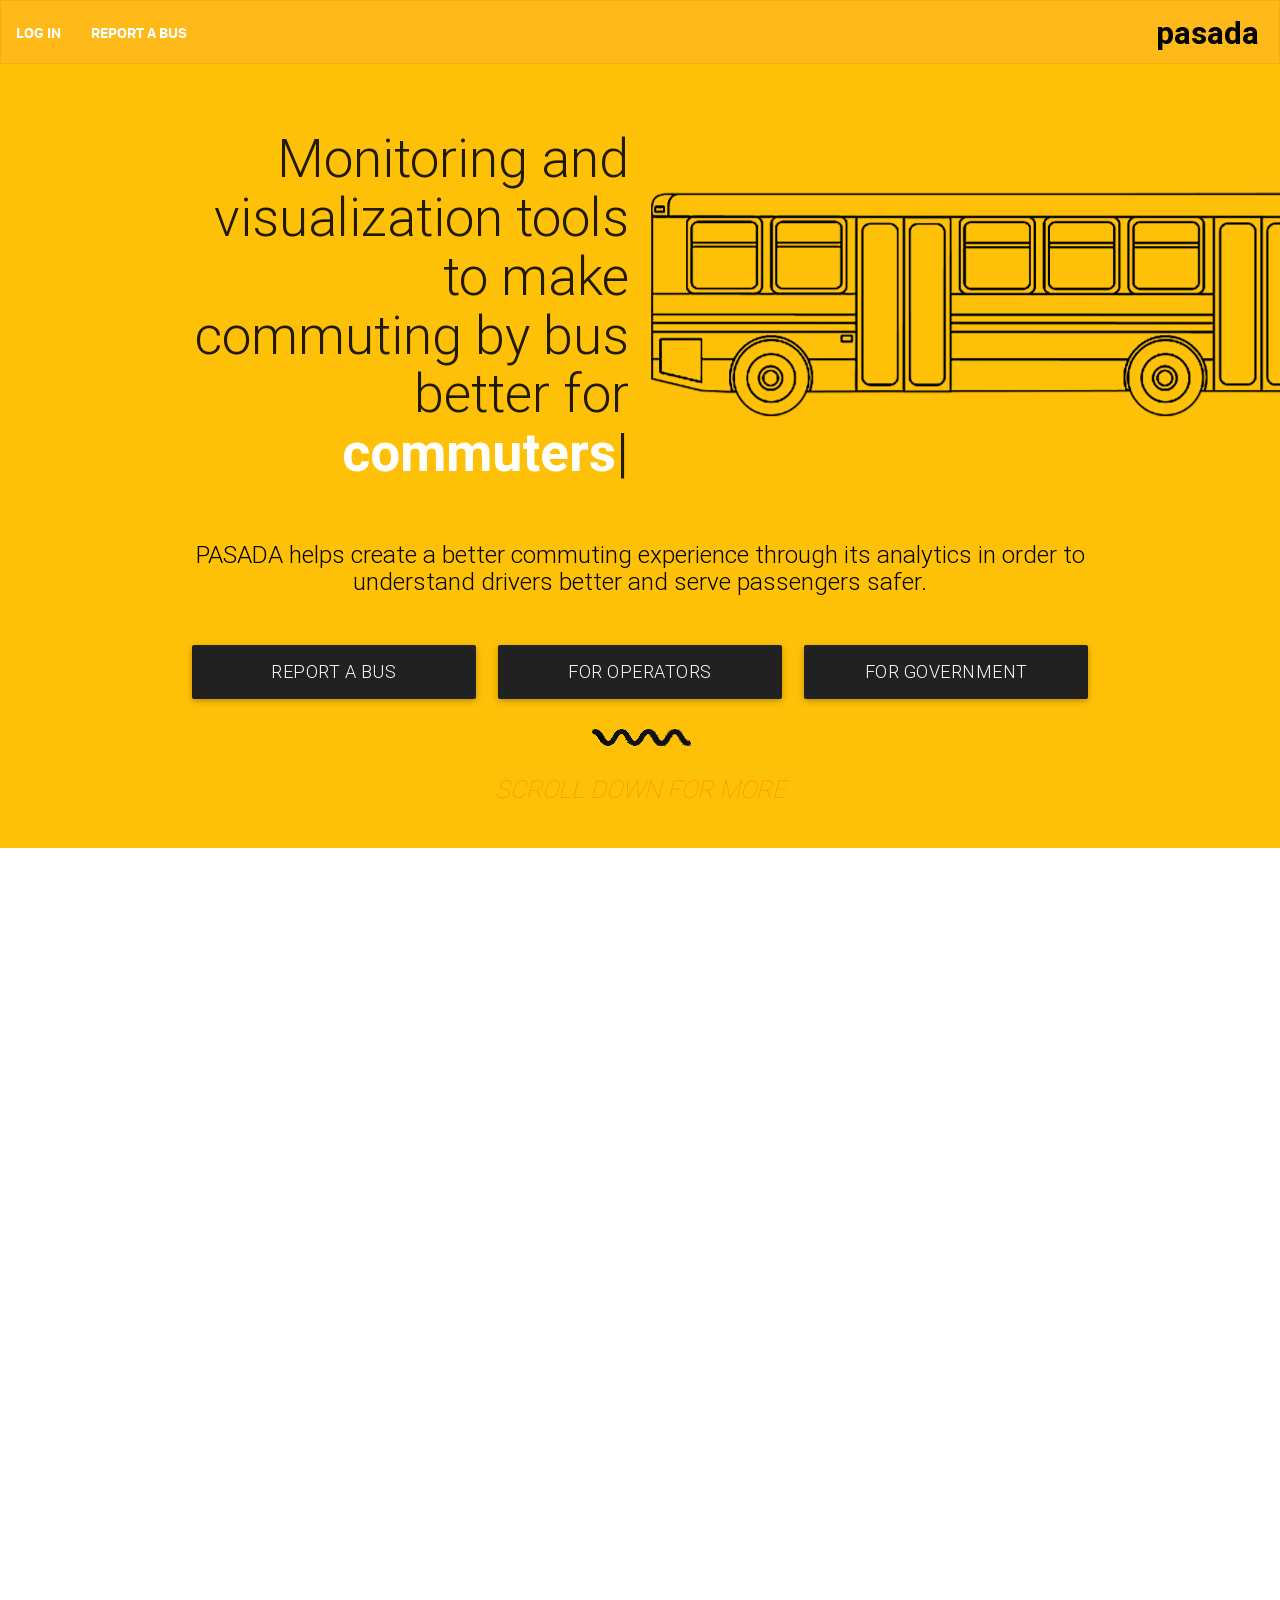
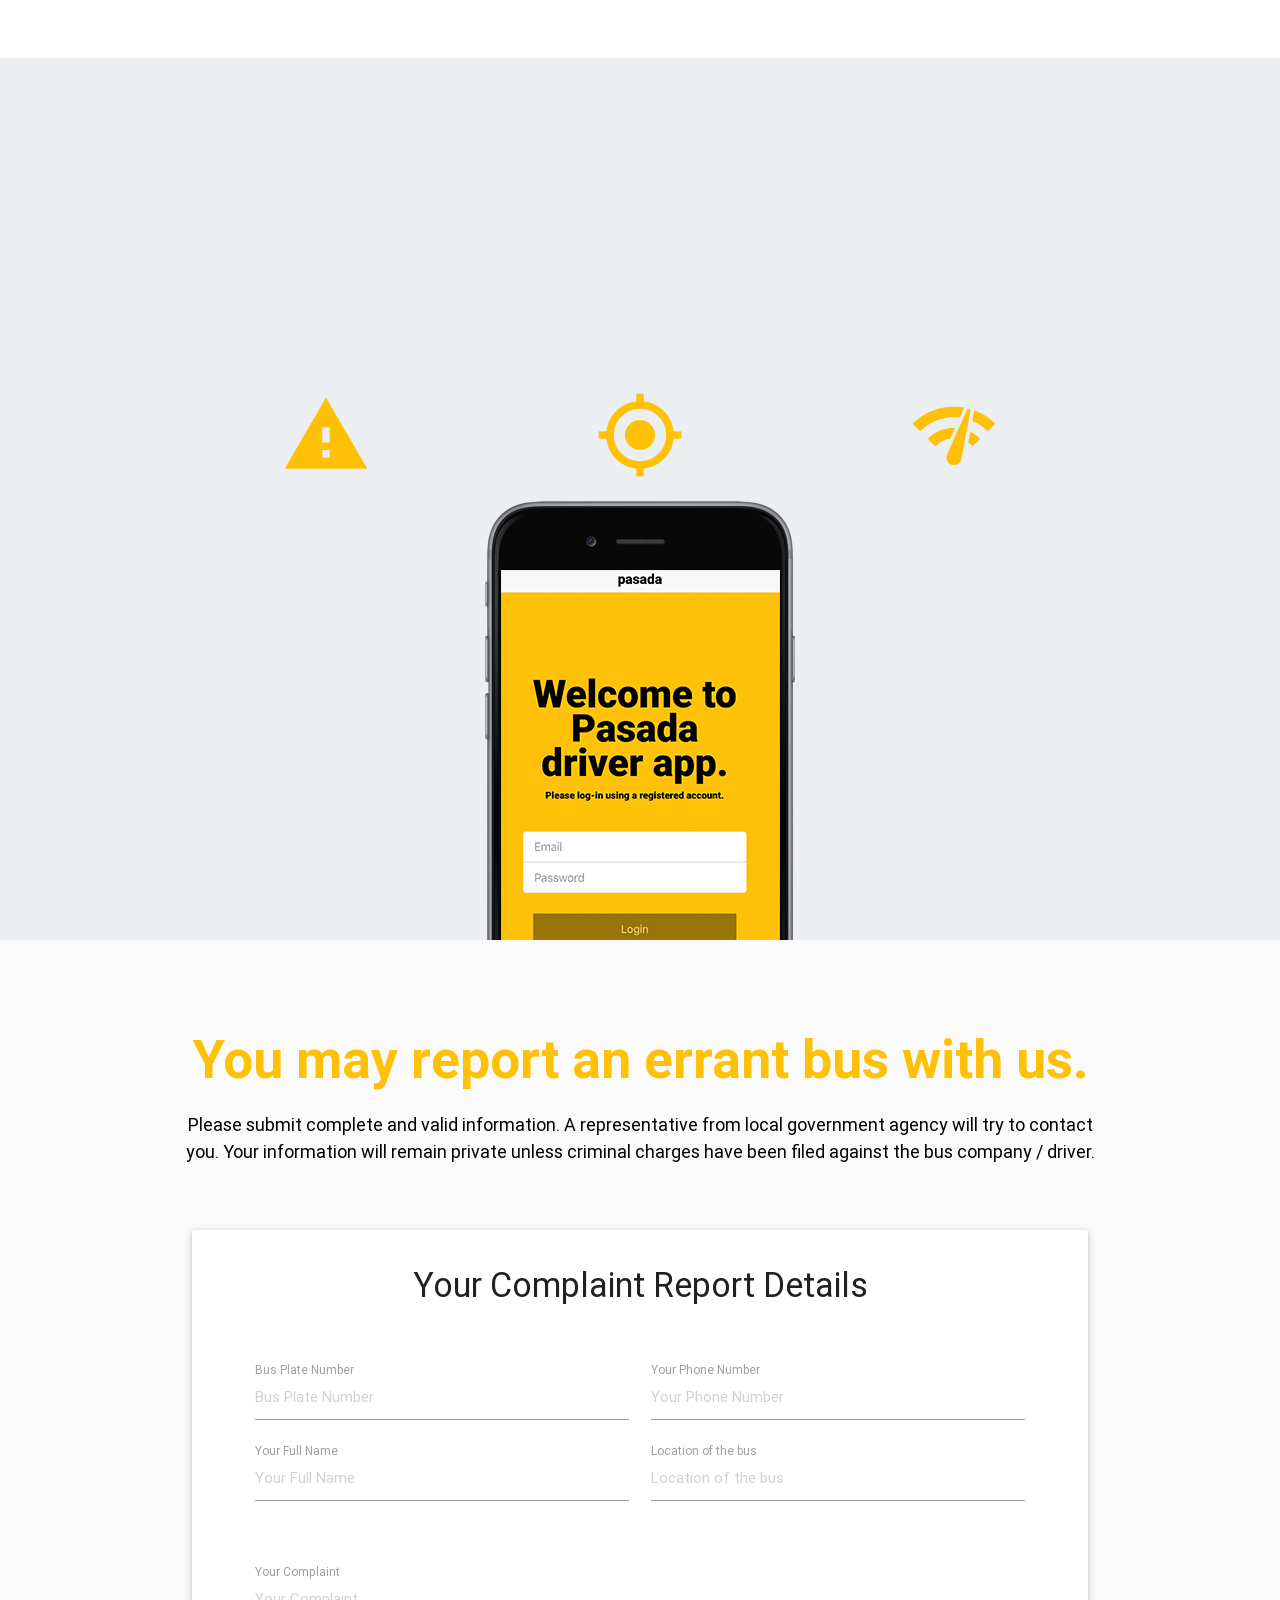
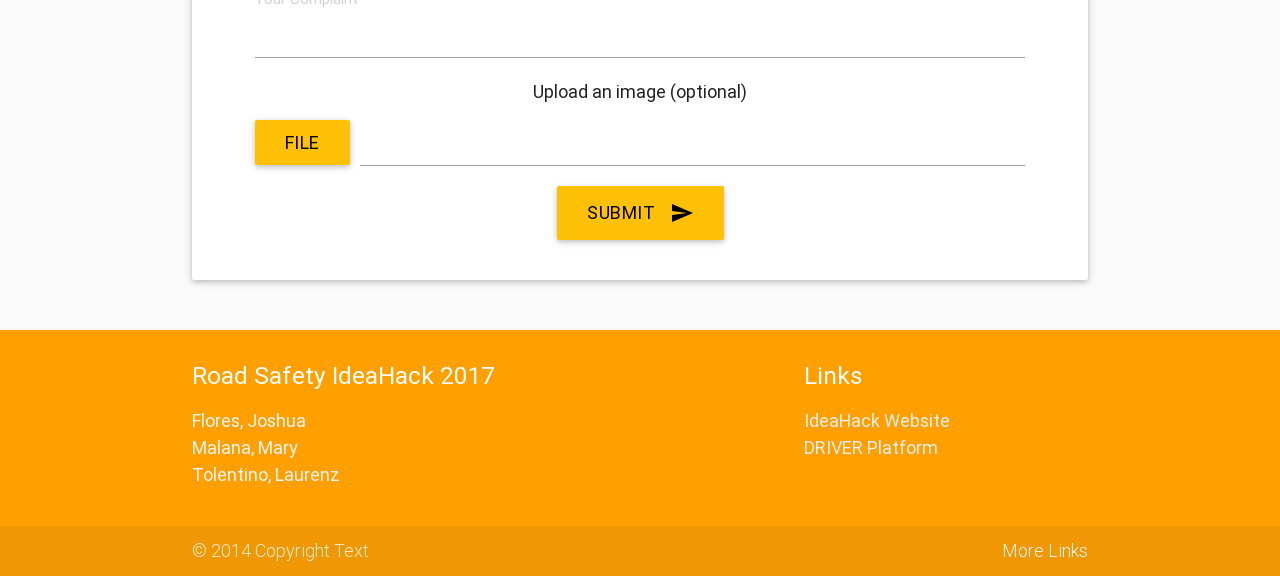
<file: index.html>
<!--
    Hello
-->
<html>
    <head>
        <!-- title -->
        <title>
            pasada
        </title>
        <!-- favicon -->
        <!-- 
            Import stylesheets Below
        -->
        <!-- Materialize CSS Import -->
        <link type="text/css" rel="stylesheet" href="css/materialize.css"  media="screen,projection"/>
        <!-- Fonts up up and away -->
        <link type="text/css" rel="stylesheet" href="css/fontpack-local.css"/>
        <!-- Google Material Icons -->
        <link href="https://fonts.googleapis.com/icon?family=Material+Icons" rel="stylesheet">
        <!-- Custom Stylesheet -->
        <link type="text/css" rel="stylesheet" href="css/pasada-main.css"/>
        <!-- 
            Something Meta 
        --> 
        
        <meta name="viewport" content="width=device-width, initial-scale=1.0, maximum-scale=1.0, user-scalable=yes"/>
        <style> [data-sr] { visibility: hidden; } </style>
    </head>
    
    <body>
        <!--
            ******** START HERE ********
        -->
        <!-- 
            NAVIGATION 
        -->
        <div class="navbar-fixed">
            <nav class="amber-trans amber-border">
                <div class="nav-wrapper">
                    <!-- destination links -->
                    <ul id="nav-mobile" class="left hide-on-med-and-down">
                        <li>
                            <a href="operator/" class="sf-700  all-caps">
                                Log in
                            </a>
                        </li>
                        <li class="amber- border-right">
                            <a href="#reklamo" class="sf-700  all-caps">
                                report a bus
                            </a>
                        </li>
                    </ul>
                    <!-- /destination links -->
                    <!-- logo/title in navbar -->
                    <a href="#" class="brand-logo right roboto-700 pushleft-1p black-text">
                        pasada
                    </a>
                    <!-- /logo/title in navbar -->
                </div>
            </nav>
        </div>
        <!-- 
            /NAVIGATION 
        -->
        <!--
            CONTENT BODY
        -->
        <!-- ABOVE-THE-FOLD -->
        <section id="above-the-fold" class="section amber">
            <div class="super">
                <!-- container -->
                <div class="container">
                    <!-- row -->
                    <div class="row">
                        <!-- left col -->
                        <div class="col s12 m6 valign-wrapper " style="height: 50%;" data-sr="reset enter left move 40px">
                            <h2 class="roboto-300 text-right">
                                Monitoring and visualization tools to make commuting by bus better for
                                <!-- Typed js content goes here --><br>
                                <span class="element white-text roboto-900"></span>    
                            </h2>
                            <!--
                            <div class="row valign" data-sr="reset enter left move 40px">
                                <h1 class="roboto-bold font-condensed" >
                                    Take your bus operation to the next level.
                                </h1>
                                <p class="white-text">
                                    Powerful analytics tool to help you understand how your bus drivers perform, protect your business from future disasters caused by undisciplined drivers, identify drivers that need emergency help.
                                </p>
                            </div>
                            -->
                        </div>
                        <!-- /left col -->
                        <!-- right col -->
                        <div class="col s12 m6 valign-wrapper hide-on-small-only" style="height: 50%;" data-sr="reset enter right move 40px">
                            <img style="width: 170%;" src="assets/images/bus-outline-black.png">
                        </div>
                        <!-- /right col -->
                        <!-- EXTRA ROW WITHIN A ROW -->
                        <div class="row">
                            <div class="col s12" data-sr="reset enter bottom move 40px">
                                <h5 class="black-text center roboto-300">
                                PASADA helps create a better commuting experience through its analytics in order to understand drivers better and serve passengers safer.
                                </h5>
                            </div>
                        </div>
                    </div>
                    <!-- /row -->
                    <!-- ROW -->
                    <div class="row" data-sr="enter top move 40px">
                        <!-- BUTTON ROW -->
                        <div class="col s12">
                            <div class="row roboto-300">
                                <!-- COMPLAIN BUTTON -->
                                <div class="col s12 m4">
                                    <a href="#reklamo" class="btn-large full-width grey darken-4">
                                        report a bus
                                    </a>
                                </div>
                                <!-- /COMPLAIN BUTTON -->
                                <!-- pads --><div class="row hide-on-med-and-up"></div>
                                <!-- COMPLAIN BUTTON -->
                                <div class="col s12 m4">
                                    <a href="operator/index.html" class="btn-large full-width grey darken-4">
                                        for operators
                                    </a>
                                </div>
                                <!-- /COMPLAIN BUTTON -->
                                <!-- pads --><div class="row hide-on-med-and-up"></div>
                                <!-- COMPLAIN BUTTON -->
                                <div class="col s12 m4">
                                    <a href="auth-dash.html" class="btn-large full-width grey darken-4">
                                        for government
                                    </a>
                                </div>
                                <!-- /COMPLAIN BUTTON -->
                            </div>
                        </div>
                        <!-- BUTTON ROW -->
                        <!-- SQUIGGLY LINE AREA -->
                        <div class="col s12 center">
                            <img src="assets/images/squiggly.png">
                        </div>
                        <!-- SQUIGGLY LINE AREA -->
                    </div>
                    <!-- /ROW -->
                </div>
                <!-- /container -->
            </div>
            <!-- SCROLL DOWN FOR MORE -->
            <div class="container">
                <!-- ROW -->
                <div class="row">
                    <h5 class="all-caps italics roboto-ultrathin center amber-text text-darken-3">
                        scroll down for more
                    </h5>
                </div>
                <!-- ROW -->
            </div>
            <!-- SCROLL DOWN FOR MORE -->
        </section>
        <!-- /ABOVE-THE-FOLD -->
        <!-- SECTION 1 -->
        <section class="section pushdown-5p" style="height: 90%;">
            <div class="container">
                <!-- ROW -->
                <div class="row">
                    <!-- LEFT-COL -->
                    <div class="col s12 m6 valign-wrapper" style="height: 100%">
                        <div class="row valign">
                            <h1 class="roboto-bold amber-text text-darken-2" data-sr="reset enter left move 40px">
                                Real-time monitoring. Uncomplicated visualization.
                            </h1>
                            <p data-sr="reset enter bottom move 60px">
                                Monitor your buses and find out where they are without the need for manual communication. Understand your driver's performance as well as incidents and events that could affect your commuters.
                            </p>
                        </div>
                    </div>
                    <!-- /LEFT-COL -->
                    <!-- RIGHT-COL -->
                    <div class="col s12 m6 valign-wrapper hide-on-small-only" style="height: 100%" data-sr="reset enter right move 40px">
                        <img src="assets/images/sshot-op-dashboard.jpg" style="position: relative; z-index: 1;" >
                    </div>
                    <!-- /RIGHT-COL -->
                </div>
                <!-- /ROW -->
            </div>
        </section>
        <!-- /SECTION 1 -->
        <!-- SECTION -->
        <section class="section blue-grey lighten-5" style="position: relative; z-index: 2; height: 98%;">
            <!-- pushdown --><div class="pushdown-2p"></div>
            <div class="container">
                <div class="row">
                    <div class="col s10 offset-s1">
                        <h2 class="roboto-900 center grey-text text-darken-4" data-sr="reset enter bottom move 40px">
                            Making the drivers part of the solution
                        </h2>
                        <p class="center" data-sr="reset enter top move 40px">
                            The PASADA mobile app tracks not only the location using GPS technology but also the vehicle's speed and informs the driver if the maximum speed has been reached. Access to emergency services for life-threatening situations and vehicle breakdowns are just a tap-away.
                        </p>
                    </div>
                    <div class="center">
                        <div class="row">
                            <div class="col s4">
                                <i class="material-icons large amber-text">warning</i>
                            </div>
                            <div class="col s4">
                                <i class="material-icons large amber-text icons-typed">my_location</i>
                            </div>
                            <div class="col s4">
                                <i class="material-icons large amber-text">network_check</i>
                            </div>
                        </div>
                        <img src="assets/images/iphone_frame_dark.png">   
                    </div>
                </div>
            </div>
        </section>
        <!-- /SECTION -->
        <!-- SECTION 2 -->
        <section id="reklamo" class="section pushdown-5p grey lighten-5 " style="position: relative; z-index: 2;">
            <div class="container">
                <!-- ROW -->
                <div class="row">
                    <!-- LEFT COL-->
                    <div class="col s12">
                        <div>
                            <div class="row center">
                                <h2 class="amber-text roboto-bold">
                                    You may report an errant bus with us. 
                                </h2>
                                <p class="black-text">
                                    Please submit complete and valid information. A representative from local government agency will try to contact you. Your information will remain private unless criminal charges have been filed against the bus company / driver.
                                </p>
                            </div>
                        </div>
                    </div>
                    <!-- /LEFT COL -->
                </div>
                <!-- /ROW -->
                <!-- ROW -->
                <div class="row">
                <!-- RIGHT COL -->
                    <div class="col s12">
                        <!-- CARD -->
                        <div class="card">
                            <div class="card-content">
                                <h4 class="center">
                                    Your Complaint Report Details
                                </h4>
                            </div>
                            <div class="card-content">
                            <!-- INPUT FIELD ROWS -->
                                <div class="row padding-5p">
                                    <div class="col s12 m6">
                                        <div class="row">
                                            <!-- PLATE NUMBER -->
                                            <div class="col s12 input-field">
                                                <input placeholder="Bus Plate Number" id="plate-no" type="text">
                                                <label for="plate-no">Bus Plate Number</label>
                                            </div>
                                            <!-- /PLATE NUMBER -->
                                            <!-- COMPLAINANTS NAME -->
                                            <div class="col s12 input-field">
                                                <input placeholder="Your Full Name" id="compl-name" type="text">
                                                <label for="compl-name">Your Full Name</label>
                                            </div>
                                            <!-- /COMPLAINANTS NAME -->
                                        </div>
                                    </div>
                                    <div class="col s12 m6">
                                        <div class="row">
                                            <!-- COMPLAINANTS PHONE -->
                                            <div class="col s12 input-field">
                                                <input placeholder="Your Phone Number" id="compl-phone" type="text">
                                                <label for="compl-phone">Your Phone Number</label>
                                            </div>
                                            <!-- /COMPLAINANTS PHONE -->
                                            <!-- BUS LOCATION -->
                                            <div class="col s12 input-field">
                                                <input placeholder="Location of the bus" id="compl-locale" type="text">
                                                <label for="compl-locale">Location of the bus</label>
                                            </div>
                                            <!-- /BUS LOCATION -->
                                        </div>
                                    </div>
                                </div>
                            <form class="row padding-5p">
                                
                                
                               
                                <!-- COMPLAINANTS PHONE -->
                                <div class="col s12 input-field">
                                    <textarea placeholder="Your Complaint" id="compl-details" type="textarea" class="materialize-textarea"></textarea>
                                    <label for="compl-details">Your Complaint</label>
                                </div>
                                <!-- /COMPLAINANTS PHONE -->
                                <!-- UPLOAD SUPPRT -->
                                <div class="col s12">
                                    <p class="center"> Upload an image (optional)</p>
                                    <div class="file-field input-field">
                                        <div class="btn amber black-text">
                                            <span>File</span>
                                            <input type="file">
                                        </div>
                                        <div class="file-path-wrapper">
                                            <input class="file-path validate" type="text">
                                        </div>
                                    </div>
                                </div>
                                <!-- /UPLOAD SUPPRT-->
                                <!-- SUBMIT BUTTON -->
                                <div class="col s12 center">
                                    <button class="btn-large waves-effect waves-light amber black-text" type="submit" name="action">Submit
                                        <i class="material-icons right">send</i>
                                    </button>
                                </div>
                                <!-- /SUBMIT BUTTON -->
                            </form>
                            <!-- /INPUT FIELD ROWS -->
                            </div>
                        </div>
                        <!-- /CARD -->
                    </div>
                    <!-- /RIGHT COL -->
                </div>
                <!-- /ROW -->
            </div>
        </section>
        <!-- /SECTION 2-->
        <!-- FOOTER SECTION -->
        <footer class="page-footer amber darken-2 no-margin">
            <div class="container">
                <div class="row">
                    <div class="col l6 s12">
                        <h5 class="white-text">Road Safety IdeaHack 2017</h5>
                        <p class="grey-text text-lighten-4">
                            Flores, Joshua <br>
                            Malana, Mary <br>
                            Tolentino, Laurenz
                        </p>
                    </div>
                    <div class="col l4 offset-l2 s12">
                        <h5 class="white-text">
                            Links
                        </h5>
                        <ul>
                            <li>
                                <a class="grey-text text-lighten-3" href="www.ideahack2017.com">
                                IdeaHack Website
                                </a>
                            </li>
                            <li>
                                <a class="grey-text text-lighten-3" href="www.roadsafety.io">
                                    DRIVER Platform
                                </a>
                            </li>
                        </ul>
                    </div>
                </div>
            </div>
            <div class="footer-copyright">
            <div class="container">
            © 2014 Copyright Text
            <a class="grey-text text-lighten-4 right" href="#!">More Links</a>
            </div>
            </div>
        </footer>
        <!-- /FOOTER SECTION -->
        <!--
            /CONTENT BODY
        -->
        <!-- 
            ******** SCRIPTS BELOW ********
        -->
        <!-- Import JavaScript files -->
        <script type="text/javascript" src="js/jquery-2.1.3.min.js"></script> 
        <script type="text/javascript" src="js/materialize.js"></script>
        <script type="text/javascript" src="js/laurenz.js"></script>
        <script type="text/javascript" src="js/scrollReveal.js"></script>
        <!-- Instantiate scrollReveal -->
        <script>
          window.sr = new scrollReveal();
        </script>
        <script type="text/javascript" src="js/typed.js"></script>
    
        <script>            
          $(function(){
              $(".element").typed({                
                  strings: ["commuters", "drivers", "operators", "the government", "the Filipino people"],
                  typeSpeed: 30,
                  loop: true,
                  showCursor: 0,
                  backDelay: 800
              });
          });
        </script>
    </body>
</html>
</file>
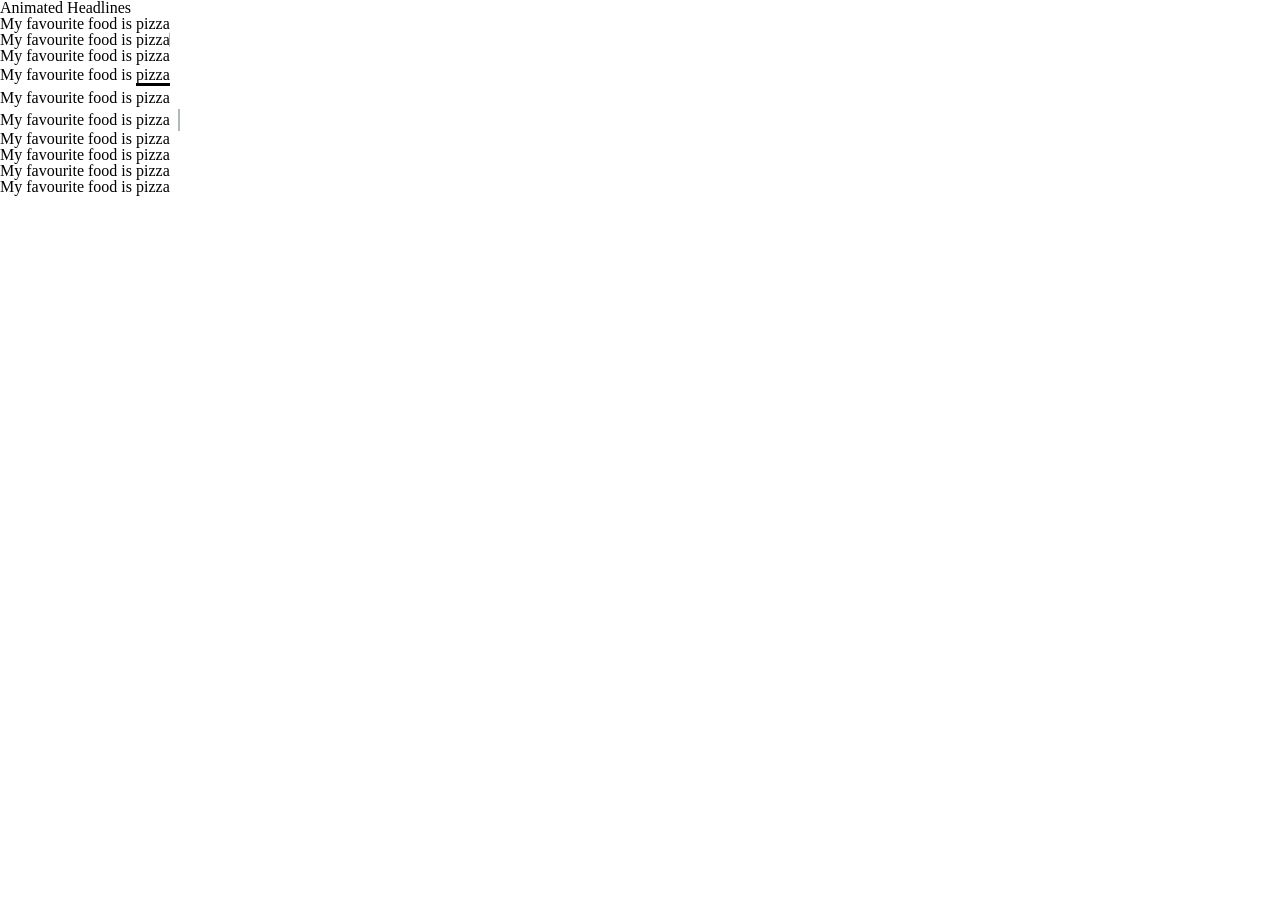
<file: animated-headline/index.html>
<!doctype html>
<html lang="en" class="no-js">
<head>
	<meta charset="UTF-8">
	<meta name="viewport" content="width=device-width, initial-scale=1">

	<link href='http://fonts.googleapis.com/css?family=Source+Sans+Pro:300,400,700' rel='stylesheet' type='text/css'>

	<link rel="stylesheet" href="css/reset.css"> <!-- CSS reset -->
	<link rel="stylesheet" href="css/style.css"> <!-- Resource style -->
	<script src="js/modernizr.js"></script> <!-- Modernizr -->
  	
	<title>Animated Headlines | CodyHouse</title>
</head>
<body>
	<section class="cd-title">
		<h1>Animated Headlines</h1>
	</section>
	
	<section class="cd-intro">
		<h1 class="cd-headline rotate-1">
			<span>My favourite food is</span>
			<span class="cd-words-wrapper">
				<b class="is-visible">pizza</b>
				<b>sushi</b>
				<b>steak</b>
			</span>
		</h1>
	</section> <!-- cd-intro -->
	<section class="cd-intro">
		<h1 class="cd-headline letters type">
			<span>My favourite food is</span> 
			<span class="cd-words-wrapper waiting">
				<b class="is-visible">pizza</b>
				<b>sushi</b>
				<b>steak</b>
			</span>
		</h1>
	</section> <!-- cd-intro -->
	<section class="cd-intro">
		<h1 class="cd-headline letters rotate-2">
			<span>My favourite food is</span> 
			<span class="cd-words-wrapper">
				<b class="is-visible">pizza</b>
				<b>sushi</b>
				<b>steak</b>
			</span>
		</h1>
	</section> <!-- cd-intro -->
	<section class="cd-intro">
		<h1 class="cd-headline loading-bar">
			<span>My favourite food is</span>
			<span class="cd-words-wrapper">
				<b class="is-visible">pizza</b>
				<b>sushi</b>
				<b>steak</b>
			</span>
		</h1>
	</section> <!-- cd-intro -->
	<section class="cd-intro">
		<h1 class="cd-headline slide">
			<span>My favourite food is</span>
			<span class="cd-words-wrapper">
				<b class="is-visible">pizza</b>
				<b>sushi</b>
				<b>steak</b>
			</span>
		</h1>
	</section> <!-- cd-intro -->
	<section class="cd-intro">
		<h1 class="cd-headline clip is-full-width">
			<span>My favourite food is</span>
			<span class="cd-words-wrapper">
				<b class="is-visible">pizza</b>
				<b>sushi</b>
				<b>steak</b>
			</span>
		</h1>
	</section> <!-- cd-intro -->
	<section class="cd-intro">
		<h1 class="cd-headline zoom">
			<span>My favourite food is</span>
			<span class="cd-words-wrapper">
				<b class="is-visible">pizza</b>
				<b>sushi</b>
				<b>steak</b>
			</span>
		</h1>
	</section> <!-- cd-intro -->
	<section class="cd-intro">
		<h1 class="cd-headline letters rotate-3">
			<span>My favourite food is</span> 
			<span class="cd-words-wrapper">
				<b class="is-visible">pizza</b>
				<b>sushi</b>
				<b>steak</b>
			</span>
		</h1>
	</section> <!-- cd-intro -->
	<section class="cd-intro">
		<h1 class="cd-headline letters scale">
			<span>My favourite food is</span> 
			<span class="cd-words-wrapper">
				<b class="is-visible">pizza</b>
				<b>sushi</b>
				<b>steak</b>
			</span>
		</h1>
	</section> <!-- cd-intro -->
	<section class="cd-intro">
		<h1 class="cd-headline push">
			<span>My favourite food is</span>
			<span class="cd-words-wrapper">
				<b class="is-visible">pizza</b>
				<b>sushi</b>
				<b>steak</b>
			</span>
		</h1>
	</section> <!-- cd-intro -->
<script src="js/jquery-2.1.1.js"></script>
<script src="js/main.js"></script> <!-- Resource jQuery -->
</body>
</html>
</file>
<file: css/fontpack-local.css>
/**
    AUTHOR: Laurenz
    CONTACT: laurenz@outlook.ph

    Directions: 
    - - Simply use this CSS file instead of flooding your <head> with a bunch of font calls.
    - - After that, just add some tags as a class.
*/

/**
 * http://applemusic.tumblr.com/
 * https://jsfiddle.net/xq56dmrh/
 */

/** Ultra Light */
@font-face {
    font-family: "San Francisco";
    font-weight: 100;
    src: url("../font/sanfrancisco/sanfranciscodisplay-ultralight-webfont.ttf");
}

/** Thin */
@font-face {
  font-family: "San Francisco";
  font-weight: 200;
  src: url("../font/sanfrancisco/sanfranciscodisplay-thin-webfont.ttf");
}

/** Regular */
@font-face {
  font-family: "San Francisco";
  font-weight: 400;
  src: url("../font/sanfrancisco/sanfranciscodisplay-regular-webfont.ttf");
}

/** Medium */
@font-face {
  font-family: "San Francisco";
  font-weight: 500;
  src: url("../font/sanfrancisco/sanfranciscodisplay-medium-webfont.ttf");
}

/** Semi Bold */
@font-face {
  font-family: "San Francisco";
  font-weight: 600;
  src: url("../font/sanfrancisco/sanfranciscodisplay-semibold-webfont.tff");
}

/** Bold */ 
@font-face {
  font-family: "San Francisco";
  font-weight: 700;
  src: url("../font/sanfrancisco/sanfranciscodisplay-bold-webfont.ttf");
}

/*
    Lora font download below from Google
*/


/*
    Roboto font download from Google
*/

/*
    Custom class calls for selected fonts
*/

.roboto-ultrathin {
    font-family: 'Roboto';
    font-weight: 200;
}

.roboto-thin {
    font-family: 'Roboto';
    font-weight: 300;
}

.roboto-regular {
    font-family: 'Roboto';
    font-weight: 400;
}

.roboto-semibold {
    font-family: 'Roboto';
    font-weight: 500;
}

.roboto-bold {
    font-family: 'Roboto';
    font-weight: 700;
}

.sf-700 {
    font-family: "San Francisco";
    font-weight: 700;
}

.sf-400 {
    font-family: "San Francisco";
    font-weight: 400;
}

.sf-300 {
    font-family: "San Francisco" !important;
    font-weight: 300 !important;
}

.sf-200 {
    font-family: "San Francisco";
    font-weight: 200;
}

.lora-400{
    font-family: 'lora';
    font-weight: 400;
}
.lora-700{
    font-family: 'lora';
    font-weight: 700;
}

.make-thick {
    
    font-weight: 600;
    font-size: 10em;
    
}
.lora-400{
    font-family: 'lora';
    font-weight: 400;
}
.lora-700{
    font-family: 'lora';
    font-weight: 700;
}
.roboto-200{
    
    font-weight: 200;
}

.roboto-300{
    font-family: 'Roboto';
    font-weight: 300;
}

.roboto-400{
    font-family: 'Roboto';
    font-weight: 400;
}

.roboto-500{
    font-family: 'Roboto';
    font-weight: 500;
}

.roboto-700{
    font-family: 'Roboto';
    font-weight: 700;
}

.roboto-800{
    font-family: 'Roboto';
    font-weight: 800;
}
.roboto-900{
    font-family: 'Roboto';
    font-weight: 900;
}

/*
    Text Alignment
*/

.text-right{
    text-align: right !important;
}

.font-condensed {
    font-stretch: ultra-condensed;
}

/*
    Set text forms
*/

.all-caps {
    text-transform: uppercase !important;
}

.italics {
    font-style: italic;
}

/*
    Force font weights
*/

.font-weight-300 {
    font-weight: 300;
}

.font-weight-400 {
    font-weight: 400;
}
</file>
<file: css/pasada-main.css>
/* 
    Native Element styling 
*/
html{
    height: 100%;
}
body {
    height: 100%;
    font-size: 1.2em;
}

/*
    Pushdown - A lazy way to add padding-top on elements without creating a class for it or doing in-line style editing
*/

/* Downwards */
.pushdown-75px {
    padding-top: 75px;
}
.pushdown-50px {
    padding-top: 50px;
}
.pushdown-50p {
    padding-top: 50%;
}
.pushdown-40px {
    padding-top: 40px;
}
.pushdown-40p {
    padding-top: 40%;
}
.pushdown-30p {
    padding-top: 30%;
}
.pushdown-20p {
    padding-top: 20%;
}
.pushdown-20px {
    padding-top: 20px;
}
.pushdown-10p {
    padding-top: 10%;
}
.pushdown-15p {
    padding-top: 15%;
}
.pushdown-5p {
    padding-top: 5%;
}
.pushdown-2p {
    padding-top: 2%;
}
.pushdown-1p {
    padding-top: 1%;
}

/* Leftwards */
.pushleft-40p {
    padding-right: 40px !important;
}
.pushleft-20p {
    padding-right: 20% !important;
}
.pushleft-10p {
    padding-right: 10% !important;
}
.pushleft-15p {
    padding-right: 15% !important;
}
.pushleft-5p {
    padding-right: 5% !important;
}
.pushleft-2p {
    padding-right: 2% !important; 
}
.pushleft-1p {
    padding-right: 1% !important;
}

/* 
    Enclosing padding - pads the 4 directions
*/
.padding-5p {
    padding: 0% 5% 0% 5%;
}
.padding-7p {
    padding: 0% 7% 0% 7%;
}
.padding-14p {
    padding: 14% 14% 14% 14%;
}
.padding-16p {
    padding: 16% 16% 16% 16%;
}
.padding-20p {
    padding: 20% 20% 20% 20%;
}

/*
    Colors and Borders
*/

.amber-trans {
  background-color: rgba(255, 179, 0, 0.9) !important;
}

.black-border {
    /* Border */
    border: 1px solid;
    /* Colors */    
    border-color: #000000;
    box-shadow: 0 0 0 0;
}

.green-border {
    /* Border */
    border: 1px solid;
    /* Colors */    
    border-color: #00E676;
    box-shadow: 0 0 0 0;
    /* Size & Position */    
}

.white-border {
    /* Border */
    border: 1px solid;
    /* Colors */    
    border-color: white;
    box-shadow: 0 0 0 0;
    /* Size & Position */      
}

.amber-border {
    /* Border */
    border: 1px solid;
    /* Colors */    
    border-color: #efb300;
    box-shadow: 0 0 0 0;
    /* Size & Position */    
}
.amber-border.border-right {
    border-right: 1px solid;
    /* Colors */    
    border-color: #efb300;
}
.red-border {
    /* Border */
    border: 1px solid;
    /* Colors */    
    border-color: #ff4d4d;
    box-shadow: 0 0 0 0;
    /* Size & Position */    
}

.grey-border {
    /* Border */
    border: 1px solid;
    /* Colors */    
    border-color: #d8d8d8;
    box-shadow: 0 0 0 0;
    /* Size & Position */    
}

.white-border.dashed {
    border: 1px dashed;
}

.border-radius-5 {
    border-radius: 5px;
}

/* 
    Override Materialize CSS styles here 
*/
table.highlight > tbody > tr:hover {
  background-color: #f7e897;
}

/*
    Extras
*/

.full-width {
    width: 100%;
}

.full-height {
    height: 100%;
}

.no-shadow {
    box-shadow: 0 0 0 0;
}

.no-margin {
    margin: 0 0 0 0 !important;
}

.no-padding {
    padding: 0px 0px 0px 0px !important;
}
</file>
<file: animated-headline/css/style.css>
/* -------------------------------- 

Primary style

-------------------------------- */
*, *::after, *::before {
  -webkit-box-sizing: border-box;
  -moz-box-sizing: border-box;
  box-sizing: border-box;
}

html * {
  -webkit-font-smoothing: antialiased;
  -moz-osx-font-smoothing: grayscale;
}

.cd-words-wrapper {
  display: inline-block;
  position: relative;
  text-align: left;
}
.cd-words-wrapper b {
  display: inline-block;
  position: absolute;
  white-space: nowrap;
  left: 0;
  top: 0;
}
.cd-words-wrapper b.is-visible {
  position: relative;
}
.no-js .cd-words-wrapper b {
  opacity: 0;
}
.no-js .cd-words-wrapper b.is-visible {
  opacity: 1;
}

/* -------------------------------- 

xrotate-1 

-------------------------------- */
.cd-headline.rotate-1 .cd-words-wrapper {
  -webkit-perspective: 300px;
  -moz-perspective: 300px;
  perspective: 300px;
}
.cd-headline.rotate-1 b {
  opacity: 0;
  -webkit-transform-origin: 50% 100%;
  -moz-transform-origin: 50% 100%;
  -ms-transform-origin: 50% 100%;
  -o-transform-origin: 50% 100%;
  transform-origin: 50% 100%;
  -webkit-transform: rotateX(180deg);
  -moz-transform: rotateX(180deg);
  -ms-transform: rotateX(180deg);
  -o-transform: rotateX(180deg);
  transform: rotateX(180deg);
}
.cd-headline.rotate-1 b.is-visible {
  opacity: 1;
  -webkit-transform: rotateX(0deg);
  -moz-transform: rotateX(0deg);
  -ms-transform: rotateX(0deg);
  -o-transform: rotateX(0deg);
  transform: rotateX(0deg);
  -webkit-animation: cd-rotate-1-in 1.2s;
  -moz-animation: cd-rotate-1-in 1.2s;
  animation: cd-rotate-1-in 1.2s;
}
.cd-headline.rotate-1 b.is-hidden {
  -webkit-transform: rotateX(180deg);
  -moz-transform: rotateX(180deg);
  -ms-transform: rotateX(180deg);
  -o-transform: rotateX(180deg);
  transform: rotateX(180deg);
  -webkit-animation: cd-rotate-1-out 1.2s;
  -moz-animation: cd-rotate-1-out 1.2s;
  animation: cd-rotate-1-out 1.2s;
}

@-webkit-keyframes cd-rotate-1-in {
  0% {
    -webkit-transform: rotateX(180deg);
    opacity: 0;
  }
  35% {
    -webkit-transform: rotateX(120deg);
    opacity: 0;
  }
  65% {
    opacity: 0;
  }
  100% {
    -webkit-transform: rotateX(360deg);
    opacity: 1;
  }
}
@-moz-keyframes cd-rotate-1-in {
  0% {
    -moz-transform: rotateX(180deg);
    opacity: 0;
  }
  35% {
    -moz-transform: rotateX(120deg);
    opacity: 0;
  }
  65% {
    opacity: 0;
  }
  100% {
    -moz-transform: rotateX(360deg);
    opacity: 1;
  }
}
@keyframes cd-rotate-1-in {
  0% {
    -webkit-transform: rotateX(180deg);
    -moz-transform: rotateX(180deg);
    -ms-transform: rotateX(180deg);
    -o-transform: rotateX(180deg);
    transform: rotateX(180deg);
    opacity: 0;
  }
  35% {
    -webkit-transform: rotateX(120deg);
    -moz-transform: rotateX(120deg);
    -ms-transform: rotateX(120deg);
    -o-transform: rotateX(120deg);
    transform: rotateX(120deg);
    opacity: 0;
  }
  65% {
    opacity: 0;
  }
  100% {
    -webkit-transform: rotateX(360deg);
    -moz-transform: rotateX(360deg);
    -ms-transform: rotateX(360deg);
    -o-transform: rotateX(360deg);
    transform: rotateX(360deg);
    opacity: 1;
  }
}
@-webkit-keyframes cd-rotate-1-out {
  0% {
    -webkit-transform: rotateX(0deg);
    opacity: 1;
  }
  35% {
    -webkit-transform: rotateX(-40deg);
    opacity: 1;
  }
  65% {
    opacity: 0;
  }
  100% {
    -webkit-transform: rotateX(180deg);
    opacity: 0;
  }
}
@-moz-keyframes cd-rotate-1-out {
  0% {
    -moz-transform: rotateX(0deg);
    opacity: 1;
  }
  35% {
    -moz-transform: rotateX(-40deg);
    opacity: 1;
  }
  65% {
    opacity: 0;
  }
  100% {
    -moz-transform: rotateX(180deg);
    opacity: 0;
  }
}
@keyframes cd-rotate-1-out {
  0% {
    -webkit-transform: rotateX(0deg);
    -moz-transform: rotateX(0deg);
    -ms-transform: rotateX(0deg);
    -o-transform: rotateX(0deg);
    transform: rotateX(0deg);
    opacity: 1;
  }
  35% {
    -webkit-transform: rotateX(-40deg);
    -moz-transform: rotateX(-40deg);
    -ms-transform: rotateX(-40deg);
    -o-transform: rotateX(-40deg);
    transform: rotateX(-40deg);
    opacity: 1;
  }
  65% {
    opacity: 0;
  }
  100% {
    -webkit-transform: rotateX(180deg);
    -moz-transform: rotateX(180deg);
    -ms-transform: rotateX(180deg);
    -o-transform: rotateX(180deg);
    transform: rotateX(180deg);
    opacity: 0;
  }
}
/* -------------------------------- 

xtype 

-------------------------------- */
.cd-headline.type .cd-words-wrapper {
  vertical-align: top;
  overflow: hidden;
}
.cd-headline.type .cd-words-wrapper::after {
  /* vertical bar */
  content: '';
  position: absolute;
  right: 0;
  top: 50%;
  bottom: auto;
  -webkit-transform: translateY(-50%);
  -moz-transform: translateY(-50%);
  -ms-transform: translateY(-50%);
  -o-transform: translateY(-50%);
  transform: translateY(-50%);
  height: 90%;
  width: 1px;
  background-color: #aebcb9;
}
.cd-headline.type .cd-words-wrapper.waiting::after {
  -webkit-animation: cd-pulse 1s infinite;
  -moz-animation: cd-pulse 1s infinite;
  animation: cd-pulse 1s infinite;
}
.cd-headline.type .cd-words-wrapper.selected {
  background-color: #aebcb9;
}
.cd-headline.type .cd-words-wrapper.selected::after {
  visibility: hidden;
}
.cd-headline.type .cd-words-wrapper.selected b {
  color: #0d0d0d;
}
.cd-headline.type b {
  visibility: hidden;
}
.cd-headline.type b.is-visible {
  visibility: visible;
}
.cd-headline.type i {
  position: absolute;
  visibility: hidden;
}
.cd-headline.type i.in {
  position: relative;
  visibility: visible;
}

@-webkit-keyframes cd-pulse {
  0% {
    -webkit-transform: translateY(-50%) scale(1);
    opacity: 1;
  }
  40% {
    -webkit-transform: translateY(-50%) scale(0.9);
    opacity: 0;
  }
  100% {
    -webkit-transform: translateY(-50%) scale(0);
    opacity: 0;
  }
}
@-moz-keyframes cd-pulse {
  0% {
    -moz-transform: translateY(-50%) scale(1);
    opacity: 1;
  }
  40% {
    -moz-transform: translateY(-50%) scale(0.9);
    opacity: 0;
  }
  100% {
    -moz-transform: translateY(-50%) scale(0);
    opacity: 0;
  }
}
@keyframes cd-pulse {
  0% {
    -webkit-transform: translateY(-50%) scale(1);
    -moz-transform: translateY(-50%) scale(1);
    -ms-transform: translateY(-50%) scale(1);
    -o-transform: translateY(-50%) scale(1);
    transform: translateY(-50%) scale(1);
    opacity: 1;
  }
  40% {
    -webkit-transform: translateY(-50%) scale(0.9);
    -moz-transform: translateY(-50%) scale(0.9);
    -ms-transform: translateY(-50%) scale(0.9);
    -o-transform: translateY(-50%) scale(0.9);
    transform: translateY(-50%) scale(0.9);
    opacity: 0;
  }
  100% {
    -webkit-transform: translateY(-50%) scale(0);
    -moz-transform: translateY(-50%) scale(0);
    -ms-transform: translateY(-50%) scale(0);
    -o-transform: translateY(-50%) scale(0);
    transform: translateY(-50%) scale(0);
    opacity: 0;
  }
}
/* -------------------------------- 

xrotate-2 

-------------------------------- */
.cd-headline.rotate-2 .cd-words-wrapper {
  -webkit-perspective: 300px;
  -moz-perspective: 300px;
  perspective: 300px;
}
.cd-headline.rotate-2 i, .cd-headline.rotate-2 em {
  display: inline-block;
  -webkit-backface-visibility: hidden;
  backface-visibility: hidden;
}
.cd-headline.rotate-2 b {
  opacity: 0;
}
.cd-headline.rotate-2 i {
  -webkit-transform-style: preserve-3d;
  -moz-transform-style: preserve-3d;
  -ms-transform-style: preserve-3d;
  -o-transform-style: preserve-3d;
  transform-style: preserve-3d;
  -webkit-transform: translateZ(-20px) rotateX(90deg);
  -moz-transform: translateZ(-20px) rotateX(90deg);
  -ms-transform: translateZ(-20px) rotateX(90deg);
  -o-transform: translateZ(-20px) rotateX(90deg);
  transform: translateZ(-20px) rotateX(90deg);
  opacity: 0;
}
.is-visible .cd-headline.rotate-2 i {
  opacity: 1;
}
.cd-headline.rotate-2 i.in {
  -webkit-animation: cd-rotate-2-in 0.4s forwards;
  -moz-animation: cd-rotate-2-in 0.4s forwards;
  animation: cd-rotate-2-in 0.4s forwards;
}
.cd-headline.rotate-2 i.out {
  -webkit-animation: cd-rotate-2-out 0.4s forwards;
  -moz-animation: cd-rotate-2-out 0.4s forwards;
  animation: cd-rotate-2-out 0.4s forwards;
}
.cd-headline.rotate-2 em {
  -webkit-transform: translateZ(20px);
  -moz-transform: translateZ(20px);
  -ms-transform: translateZ(20px);
  -o-transform: translateZ(20px);
  transform: translateZ(20px);
}

.no-csstransitions .cd-headline.rotate-2 i {
  -webkit-transform: rotateX(0deg);
  -moz-transform: rotateX(0deg);
  -ms-transform: rotateX(0deg);
  -o-transform: rotateX(0deg);
  transform: rotateX(0deg);
  opacity: 0;
}
.no-csstransitions .cd-headline.rotate-2 i em {
  -webkit-transform: scale(1);
  -moz-transform: scale(1);
  -ms-transform: scale(1);
  -o-transform: scale(1);
  transform: scale(1);
}

.no-csstransitions .cd-headline.rotate-2 .is-visible i {
  opacity: 1;
}

@-webkit-keyframes cd-rotate-2-in {
  0% {
    opacity: 0;
    -webkit-transform: translateZ(-20px) rotateX(90deg);
  }
  60% {
    opacity: 1;
    -webkit-transform: translateZ(-20px) rotateX(-10deg);
  }
  100% {
    opacity: 1;
    -webkit-transform: translateZ(-20px) rotateX(0deg);
  }
}
@-moz-keyframes cd-rotate-2-in {
  0% {
    opacity: 0;
    -moz-transform: translateZ(-20px) rotateX(90deg);
  }
  60% {
    opacity: 1;
    -moz-transform: translateZ(-20px) rotateX(-10deg);
  }
  100% {
    opacity: 1;
    -moz-transform: translateZ(-20px) rotateX(0deg);
  }
}
@keyframes cd-rotate-2-in {
  0% {
    opacity: 0;
    -webkit-transform: translateZ(-20px) rotateX(90deg);
    -moz-transform: translateZ(-20px) rotateX(90deg);
    -ms-transform: translateZ(-20px) rotateX(90deg);
    -o-transform: translateZ(-20px) rotateX(90deg);
    transform: translateZ(-20px) rotateX(90deg);
  }
  60% {
    opacity: 1;
    -webkit-transform: translateZ(-20px) rotateX(-10deg);
    -moz-transform: translateZ(-20px) rotateX(-10deg);
    -ms-transform: translateZ(-20px) rotateX(-10deg);
    -o-transform: translateZ(-20px) rotateX(-10deg);
    transform: translateZ(-20px) rotateX(-10deg);
  }
  100% {
    opacity: 1;
    -webkit-transform: translateZ(-20px) rotateX(0deg);
    -moz-transform: translateZ(-20px) rotateX(0deg);
    -ms-transform: translateZ(-20px) rotateX(0deg);
    -o-transform: translateZ(-20px) rotateX(0deg);
    transform: translateZ(-20px) rotateX(0deg);
  }
}
@-webkit-keyframes cd-rotate-2-out {
  0% {
    opacity: 1;
    -webkit-transform: translateZ(-20px) rotateX(0);
  }
  60% {
    opacity: 0;
    -webkit-transform: translateZ(-20px) rotateX(-100deg);
  }
  100% {
    opacity: 0;
    -webkit-transform: translateZ(-20px) rotateX(-90deg);
  }
}
@-moz-keyframes cd-rotate-2-out {
  0% {
    opacity: 1;
    -moz-transform: translateZ(-20px) rotateX(0);
  }
  60% {
    opacity: 0;
    -moz-transform: translateZ(-20px) rotateX(-100deg);
  }
  100% {
    opacity: 0;
    -moz-transform: translateZ(-20px) rotateX(-90deg);
  }
}
@keyframes cd-rotate-2-out {
  0% {
    opacity: 1;
    -webkit-transform: translateZ(-20px) rotateX(0);
    -moz-transform: translateZ(-20px) rotateX(0);
    -ms-transform: translateZ(-20px) rotateX(0);
    -o-transform: translateZ(-20px) rotateX(0);
    transform: translateZ(-20px) rotateX(0);
  }
  60% {
    opacity: 0;
    -webkit-transform: translateZ(-20px) rotateX(-100deg);
    -moz-transform: translateZ(-20px) rotateX(-100deg);
    -ms-transform: translateZ(-20px) rotateX(-100deg);
    -o-transform: translateZ(-20px) rotateX(-100deg);
    transform: translateZ(-20px) rotateX(-100deg);
  }
  100% {
    opacity: 0;
    -webkit-transform: translateZ(-20px) rotateX(-90deg);
    -moz-transform: translateZ(-20px) rotateX(-90deg);
    -ms-transform: translateZ(-20px) rotateX(-90deg);
    -o-transform: translateZ(-20px) rotateX(-90deg);
    transform: translateZ(-20px) rotateX(-90deg);
  }
}
/* -------------------------------- 

xloading-bar 

-------------------------------- */
.cd-headline.loading-bar span {
  display: inline-block;
  padding: .2em 0;
}
.cd-headline.loading-bar .cd-words-wrapper {
  overflow: hidden;
  vertical-align: top;
}
.cd-headline.loading-bar .cd-words-wrapper::after {
  /* loading bar */
  content: '';
  position: absolute;
  left: 0;
  bottom: 0;
  height: 3px;
  width: 0;
  background: #000;
  z-index: 2;
  -webkit-transition: width 0.3s -0.1s;
  -moz-transition: width 0.3s -0.1s;
  transition: width 0.3s -0.1s;
}
.cd-headline.loading-bar .cd-words-wrapper.is-loading::after {
  width: 100%;
  -webkit-transition: width 3s;
  -moz-transition: width 3s;
  transition: width 3s;
}
.cd-headline.loading-bar b {
  top: .2em;
  opacity: 0;
  -webkit-transition: opacity 0.3s;
  -moz-transition: opacity 0.3s;
  transition: opacity 0.3s;
}
.cd-headline.loading-bar b.is-visible {
  opacity: 1;
  top: 0;
}

/* -------------------------------- 

xslide 

-------------------------------- */
.cd-headline.slide span {
  display: inline-block;
  padding: .2em 0;
}
.cd-headline.slide .cd-words-wrapper {
  overflow: hidden;
  vertical-align: top;
}
.cd-headline.slide b {
  opacity: 0;
  top: .2em;
}
.cd-headline.slide b.is-visible {
  top: 0;
  opacity: 1;
  -webkit-animation: slide-in 0.6s;
  -moz-animation: slide-in 0.6s;
  animation: slide-in 0.6s;
}
.cd-headline.slide b.is-hidden {
  -webkit-animation: slide-out 0.6s;
  -moz-animation: slide-out 0.6s;
  animation: slide-out 0.6s;
}

@-webkit-keyframes slide-in {
  0% {
    opacity: 0;
    -webkit-transform: translateY(-100%);
  }
  60% {
    opacity: 1;
    -webkit-transform: translateY(20%);
  }
  100% {
    opacity: 1;
    -webkit-transform: translateY(0);
  }
}
@-moz-keyframes slide-in {
  0% {
    opacity: 0;
    -moz-transform: translateY(-100%);
  }
  60% {
    opacity: 1;
    -moz-transform: translateY(20%);
  }
  100% {
    opacity: 1;
    -moz-transform: translateY(0);
  }
}
@keyframes slide-in {
  0% {
    opacity: 0;
    -webkit-transform: translateY(-100%);
    -moz-transform: translateY(-100%);
    -ms-transform: translateY(-100%);
    -o-transform: translateY(-100%);
    transform: translateY(-100%);
  }
  60% {
    opacity: 1;
    -webkit-transform: translateY(20%);
    -moz-transform: translateY(20%);
    -ms-transform: translateY(20%);
    -o-transform: translateY(20%);
    transform: translateY(20%);
  }
  100% {
    opacity: 1;
    -webkit-transform: translateY(0);
    -moz-transform: translateY(0);
    -ms-transform: translateY(0);
    -o-transform: translateY(0);
    transform: translateY(0);
  }
}
@-webkit-keyframes slide-out {
  0% {
    opacity: 1;
    -webkit-transform: translateY(0);
  }
  60% {
    opacity: 0;
    -webkit-transform: translateY(120%);
  }
  100% {
    opacity: 0;
    -webkit-transform: translateY(100%);
  }
}
@-moz-keyframes slide-out {
  0% {
    opacity: 1;
    -moz-transform: translateY(0);
  }
  60% {
    opacity: 0;
    -moz-transform: translateY(120%);
  }
  100% {
    opacity: 0;
    -moz-transform: translateY(100%);
  }
}
@keyframes slide-out {
  0% {
    opacity: 1;
    -webkit-transform: translateY(0);
    -moz-transform: translateY(0);
    -ms-transform: translateY(0);
    -o-transform: translateY(0);
    transform: translateY(0);
  }
  60% {
    opacity: 0;
    -webkit-transform: translateY(120%);
    -moz-transform: translateY(120%);
    -ms-transform: translateY(120%);
    -o-transform: translateY(120%);
    transform: translateY(120%);
  }
  100% {
    opacity: 0;
    -webkit-transform: translateY(100%);
    -moz-transform: translateY(100%);
    -ms-transform: translateY(100%);
    -o-transform: translateY(100%);
    transform: translateY(100%);
  }
}
/* -------------------------------- 

xclip 

-------------------------------- */
.cd-headline.clip span {
  display: inline-block;
  padding: .2em 0;
}
.cd-headline.clip .cd-words-wrapper {
  overflow: hidden;
  vertical-align: top;
}
.cd-headline.clip .cd-words-wrapper::after {
  /* line */
  content: '';
  position: absolute;
  top: 0;
  right: 0;
  width: 2px;
  height: 100%;
  background-color: #aebcb9;
}
.cd-headline.clip b {
  opacity: 0;
}
.cd-headline.clip b.is-visible {
  opacity: 1;
}

/* -------------------------------- 

xzoom 

-------------------------------- */
.cd-headline.zoom .cd-words-wrapper {
  -webkit-perspective: 300px;
  -moz-perspective: 300px;
  perspective: 300px;
}
.cd-headline.zoom b {
  opacity: 0;
}
.cd-headline.zoom b.is-visible {
  opacity: 1;
  -webkit-animation: zoom-in 0.8s;
  -moz-animation: zoom-in 0.8s;
  animation: zoom-in 0.8s;
}
.cd-headline.zoom b.is-hidden {
  -webkit-animation: zoom-out 0.8s;
  -moz-animation: zoom-out 0.8s;
  animation: zoom-out 0.8s;
}

@-webkit-keyframes zoom-in {
  0% {
    opacity: 0;
    -webkit-transform: translateZ(100px);
  }
  100% {
    opacity: 1;
    -webkit-transform: translateZ(0);
  }
}
@-moz-keyframes zoom-in {
  0% {
    opacity: 0;
    -moz-transform: translateZ(100px);
  }
  100% {
    opacity: 1;
    -moz-transform: translateZ(0);
  }
}
@keyframes zoom-in {
  0% {
    opacity: 0;
    -webkit-transform: translateZ(100px);
    -moz-transform: translateZ(100px);
    -ms-transform: translateZ(100px);
    -o-transform: translateZ(100px);
    transform: translateZ(100px);
  }
  100% {
    opacity: 1;
    -webkit-transform: translateZ(0);
    -moz-transform: translateZ(0);
    -ms-transform: translateZ(0);
    -o-transform: translateZ(0);
    transform: translateZ(0);
  }
}
@-webkit-keyframes zoom-out {
  0% {
    opacity: 1;
    -webkit-transform: translateZ(0);
  }
  100% {
    opacity: 0;
    -webkit-transform: translateZ(-100px);
  }
}
@-moz-keyframes zoom-out {
  0% {
    opacity: 1;
    -moz-transform: translateZ(0);
  }
  100% {
    opacity: 0;
    -moz-transform: translateZ(-100px);
  }
}
@keyframes zoom-out {
  0% {
    opacity: 1;
    -webkit-transform: translateZ(0);
    -moz-transform: translateZ(0);
    -ms-transform: translateZ(0);
    -o-transform: translateZ(0);
    transform: translateZ(0);
  }
  100% {
    opacity: 0;
    -webkit-transform: translateZ(-100px);
    -moz-transform: translateZ(-100px);
    -ms-transform: translateZ(-100px);
    -o-transform: translateZ(-100px);
    transform: translateZ(-100px);
  }
}
/* -------------------------------- 

xrotate-3 

-------------------------------- */
.cd-headline.rotate-3 .cd-words-wrapper {
  -webkit-perspective: 300px;
  -moz-perspective: 300px;
  perspective: 300px;
}
.cd-headline.rotate-3 b {
  opacity: 0;
}
.cd-headline.rotate-3 i {
  display: inline-block;
  -webkit-transform: rotateY(180deg);
  -moz-transform: rotateY(180deg);
  -ms-transform: rotateY(180deg);
  -o-transform: rotateY(180deg);
  transform: rotateY(180deg);
  -webkit-backface-visibility: hidden;
  backface-visibility: hidden;
}
.is-visible .cd-headline.rotate-3 i {
  -webkit-transform: rotateY(0deg);
  -moz-transform: rotateY(0deg);
  -ms-transform: rotateY(0deg);
  -o-transform: rotateY(0deg);
  transform: rotateY(0deg);
}
.cd-headline.rotate-3 i.in {
  -webkit-animation: cd-rotate-3-in 0.6s forwards;
  -moz-animation: cd-rotate-3-in 0.6s forwards;
  animation: cd-rotate-3-in 0.6s forwards;
}
.cd-headline.rotate-3 i.out {
  -webkit-animation: cd-rotate-3-out 0.6s forwards;
  -moz-animation: cd-rotate-3-out 0.6s forwards;
  animation: cd-rotate-3-out 0.6s forwards;
}

.no-csstransitions .cd-headline.rotate-3 i {
  -webkit-transform: rotateY(0deg);
  -moz-transform: rotateY(0deg);
  -ms-transform: rotateY(0deg);
  -o-transform: rotateY(0deg);
  transform: rotateY(0deg);
  opacity: 0;
}

.no-csstransitions .cd-headline.rotate-3 .is-visible i {
  opacity: 1;
}

@-webkit-keyframes cd-rotate-3-in {
  0% {
    -webkit-transform: rotateY(180deg);
  }
  100% {
    -webkit-transform: rotateY(0deg);
  }
}
@-moz-keyframes cd-rotate-3-in {
  0% {
    -moz-transform: rotateY(180deg);
  }
  100% {
    -moz-transform: rotateY(0deg);
  }
}
@keyframes cd-rotate-3-in {
  0% {
    -webkit-transform: rotateY(180deg);
    -moz-transform: rotateY(180deg);
    -ms-transform: rotateY(180deg);
    -o-transform: rotateY(180deg);
    transform: rotateY(180deg);
  }
  100% {
    -webkit-transform: rotateY(0deg);
    -moz-transform: rotateY(0deg);
    -ms-transform: rotateY(0deg);
    -o-transform: rotateY(0deg);
    transform: rotateY(0deg);
  }
}
@-webkit-keyframes cd-rotate-3-out {
  0% {
    -webkit-transform: rotateY(0);
  }
  100% {
    -webkit-transform: rotateY(-180deg);
  }
}
@-moz-keyframes cd-rotate-3-out {
  0% {
    -moz-transform: rotateY(0);
  }
  100% {
    -moz-transform: rotateY(-180deg);
  }
}
@keyframes cd-rotate-3-out {
  0% {
    -webkit-transform: rotateY(0);
    -moz-transform: rotateY(0);
    -ms-transform: rotateY(0);
    -o-transform: rotateY(0);
    transform: rotateY(0);
  }
  100% {
    -webkit-transform: rotateY(-180deg);
    -moz-transform: rotateY(-180deg);
    -ms-transform: rotateY(-180deg);
    -o-transform: rotateY(-180deg);
    transform: rotateY(-180deg);
  }
}
/* -------------------------------- 

xscale 

-------------------------------- */
.cd-headline.scale b {
  opacity: 0;
}
.cd-headline.scale i {
  display: inline-block;
  opacity: 0;
  -webkit-transform: scale(0);
  -moz-transform: scale(0);
  -ms-transform: scale(0);
  -o-transform: scale(0);
  transform: scale(0);
}
.is-visible .cd-headline.scale i {
  opacity: 1;
}
.cd-headline.scale i.in {
  -webkit-animation: scale-up 0.6s forwards;
  -moz-animation: scale-up 0.6s forwards;
  animation: scale-up 0.6s forwards;
}
.cd-headline.scale i.out {
  -webkit-animation: scale-down 0.6s forwards;
  -moz-animation: scale-down 0.6s forwards;
  animation: scale-down 0.6s forwards;
}

.no-csstransitions .cd-headline.scale i {
  -webkit-transform: scale(1);
  -moz-transform: scale(1);
  -ms-transform: scale(1);
  -o-transform: scale(1);
  transform: scale(1);
  opacity: 0;
}

.no-csstransitions .cd-headline.scale .is-visible i {
  opacity: 1;
}

@-webkit-keyframes scale-up {
  0% {
    -webkit-transform: scale(0);
    opacity: 0;
  }
  60% {
    -webkit-transform: scale(1.2);
    opacity: 1;
  }
  100% {
    -webkit-transform: scale(1);
    opacity: 1;
  }
}
@-moz-keyframes scale-up {
  0% {
    -moz-transform: scale(0);
    opacity: 0;
  }
  60% {
    -moz-transform: scale(1.2);
    opacity: 1;
  }
  100% {
    -moz-transform: scale(1);
    opacity: 1;
  }
}
@keyframes scale-up {
  0% {
    -webkit-transform: scale(0);
    -moz-transform: scale(0);
    -ms-transform: scale(0);
    -o-transform: scale(0);
    transform: scale(0);
    opacity: 0;
  }
  60% {
    -webkit-transform: scale(1.2);
    -moz-transform: scale(1.2);
    -ms-transform: scale(1.2);
    -o-transform: scale(1.2);
    transform: scale(1.2);
    opacity: 1;
  }
  100% {
    -webkit-transform: scale(1);
    -moz-transform: scale(1);
    -ms-transform: scale(1);
    -o-transform: scale(1);
    transform: scale(1);
    opacity: 1;
  }
}
@-webkit-keyframes scale-down {
  0% {
    -webkit-transform: scale(1);
    opacity: 1;
  }
  60% {
    -webkit-transform: scale(0);
    opacity: 0;
  }
}
@-moz-keyframes scale-down {
  0% {
    -moz-transform: scale(1);
    opacity: 1;
  }
  60% {
    -moz-transform: scale(0);
    opacity: 0;
  }
}
@keyframes scale-down {
  0% {
    -webkit-transform: scale(1);
    -moz-transform: scale(1);
    -ms-transform: scale(1);
    -o-transform: scale(1);
    transform: scale(1);
    opacity: 1;
  }
  60% {
    -webkit-transform: scale(0);
    -moz-transform: scale(0);
    -ms-transform: scale(0);
    -o-transform: scale(0);
    transform: scale(0);
    opacity: 0;
  }
}
/* -------------------------------- 

xpush 

-------------------------------- */
.cd-headline.push b {
  opacity: 0;
}
.cd-headline.push b.is-visible {
  opacity: 1;
  -webkit-animation: push-in 0.6s;
  -moz-animation: push-in 0.6s;
  animation: push-in 0.6s;
}
.cd-headline.push b.is-hidden {
  -webkit-animation: push-out 0.6s;
  -moz-animation: push-out 0.6s;
  animation: push-out 0.6s;
}

@-webkit-keyframes push-in {
  0% {
    opacity: 0;
    -webkit-transform: translateX(-100%);
  }
  60% {
    opacity: 1;
    -webkit-transform: translateX(10%);
  }
  100% {
    opacity: 1;
    -webkit-transform: translateX(0);
  }
}
@-moz-keyframes push-in {
  0% {
    opacity: 0;
    -moz-transform: translateX(-100%);
  }
  60% {
    opacity: 1;
    -moz-transform: translateX(10%);
  }
  100% {
    opacity: 1;
    -moz-transform: translateX(0);
  }
}
@keyframes push-in {
  0% {
    opacity: 0;
    -webkit-transform: translateX(-100%);
    -moz-transform: translateX(-100%);
    -ms-transform: translateX(-100%);
    -o-transform: translateX(-100%);
    transform: translateX(-100%);
  }
  60% {
    opacity: 1;
    -webkit-transform: translateX(10%);
    -moz-transform: translateX(10%);
    -ms-transform: translateX(10%);
    -o-transform: translateX(10%);
    transform: translateX(10%);
  }
  100% {
    opacity: 1;
    -webkit-transform: translateX(0);
    -moz-transform: translateX(0);
    -ms-transform: translateX(0);
    -o-transform: translateX(0);
    transform: translateX(0);
  }
}
@-webkit-keyframes push-out {
  0% {
    opacity: 1;
    -webkit-transform: translateX(0);
  }
  60% {
    opacity: 0;
    -webkit-transform: translateX(110%);
  }
  100% {
    opacity: 0;
    -webkit-transform: translateX(100%);
  }
}
@-moz-keyframes push-out {
  0% {
    opacity: 1;
    -moz-transform: translateX(0);
  }
  60% {
    opacity: 0;
    -moz-transform: translateX(110%);
  }
  100% {
    opacity: 0;
    -moz-transform: translateX(100%);
  }
}
@keyframes push-out {
  0% {
    opacity: 1;
    -webkit-transform: translateX(0);
    -moz-transform: translateX(0);
    -ms-transform: translateX(0);
    -o-transform: translateX(0);
    transform: translateX(0);
  }
  60% {
    opacity: 0;
    -webkit-transform: translateX(110%);
    -moz-transform: translateX(110%);
    -ms-transform: translateX(110%);
    -o-transform: translateX(110%);
    transform: translateX(110%);
  }
  100% {
    opacity: 0;
    -webkit-transform: translateX(100%);
    -moz-transform: translateX(100%);
    -ms-transform: translateX(100%);
    -o-transform: translateX(100%);
    transform: translateX(100%);
  }
}
</file>
